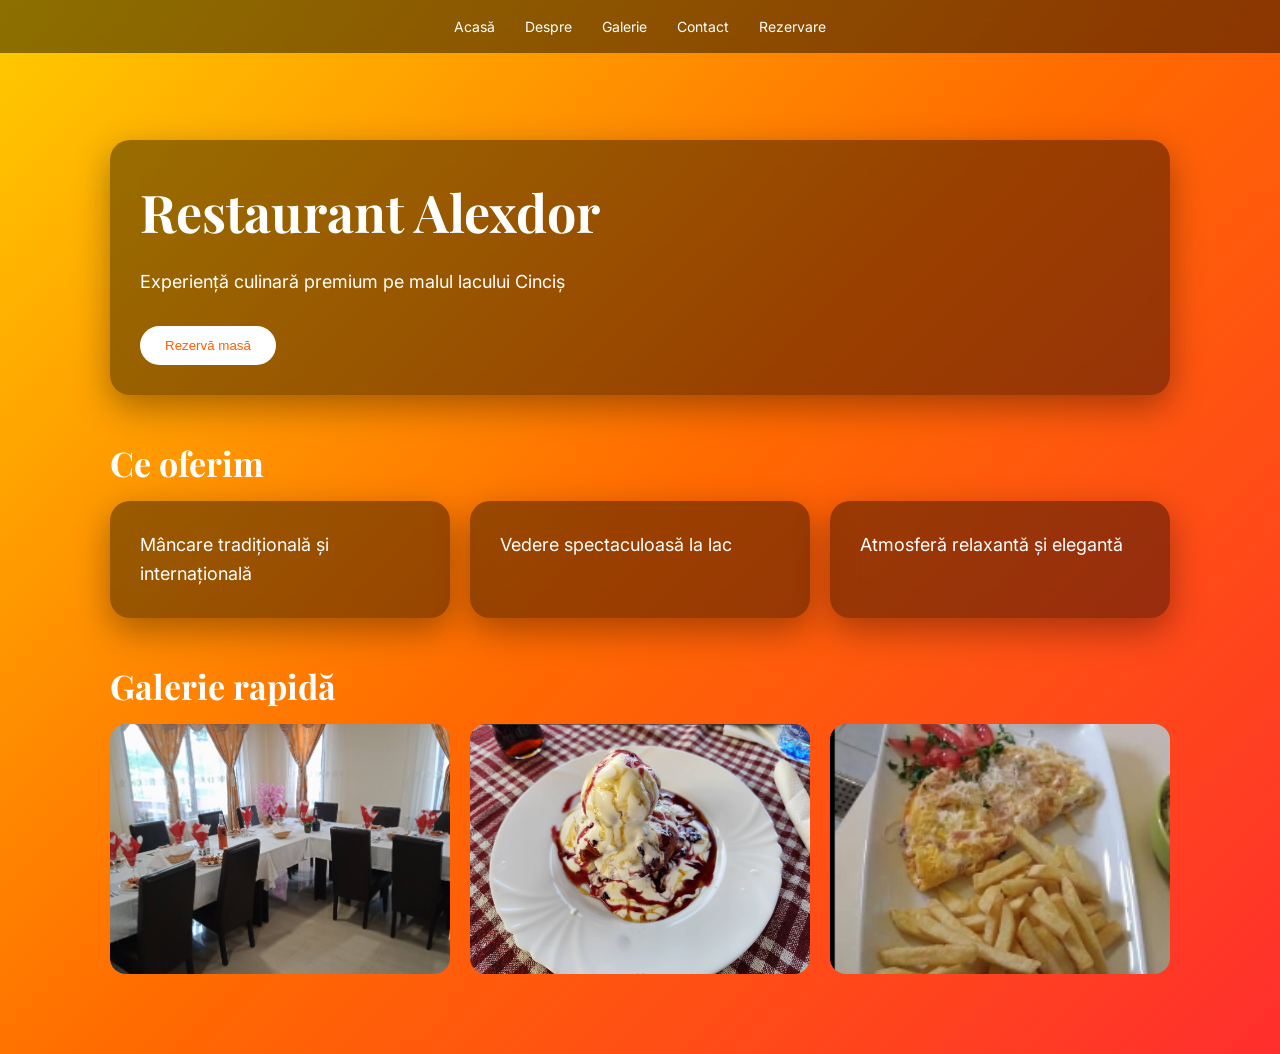
<file: Alexandor/index.html>
<!DOCTYPE html>
<html lang="ro">
<head>
<meta charset="UTF-8">
<title>Alexdor</title>
<link rel="stylesheet" href="style.css">
<script src="script.js" defer></script>
</head>

<body>

<nav>
<a href="index.html">Acasă</a>
<a href="despre.html">Despre</a>
<a href="galerie.html">Galerie</a>
<a href="contact.html">Contact</a>
<a href="rezervare.html">Rezervare</a>
</nav>

<div class="container">

<div class="card">
<h1>Restaurant Alexdor</h1>
<p>Experiență culinară premium pe malul lacului Cinciș</p>
<br>
<a href="rezervare.html"><button class="btn">Rezervă masă</button></a>
</div>

<br>

<h2>Ce oferim</h2>

<div class="grid">
<div class="card">Mâncare tradițională și internațională</div>
<div class="card">Vedere spectaculoasă la lac</div>
<div class="card">Atmosferă relaxantă și elegantă</div>
</div>

<br>

<h2>Galerie rapidă</h2>

<div class="grid">
<img src="1.jpg">
<img src="2.jpg">
<img src="3.jpg">
</div>

</div>

</body>
</html>
</file>
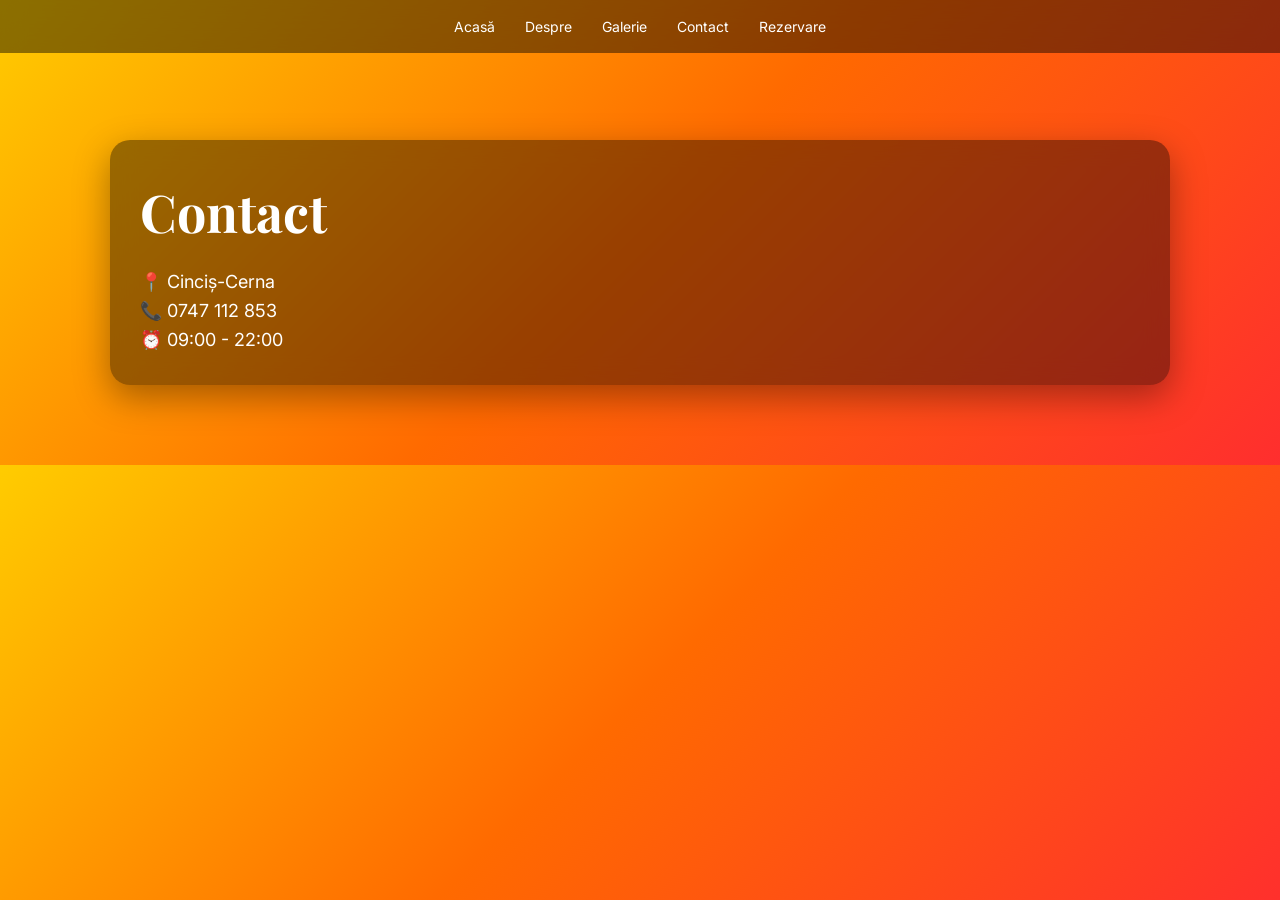
<file: Alexandor/contact.html>
<!DOCTYPE html>
<html lang="ro">
<head>
<meta charset="UTF-8">
<title>Contact</title>
<link rel="stylesheet" href="style.css">
</head>

<body>

<nav>
<a href="index.html">Acasă</a>
<a href="despre.html">Despre</a>
<a href="galerie.html">Galerie</a>
<a href="contact.html">Contact</a>
<a href="rezervare.html">Rezervare</a>
</nav>

<div class="container">

<div class="card">
<h1>Contact</h1>
<p>📍 Cinciș-Cerna</p>
<p>📞 0747 112 853</p>
<p>⏰ 09:00 - 22:00</p>
</div>

</div>

</body>
</html>
</file>
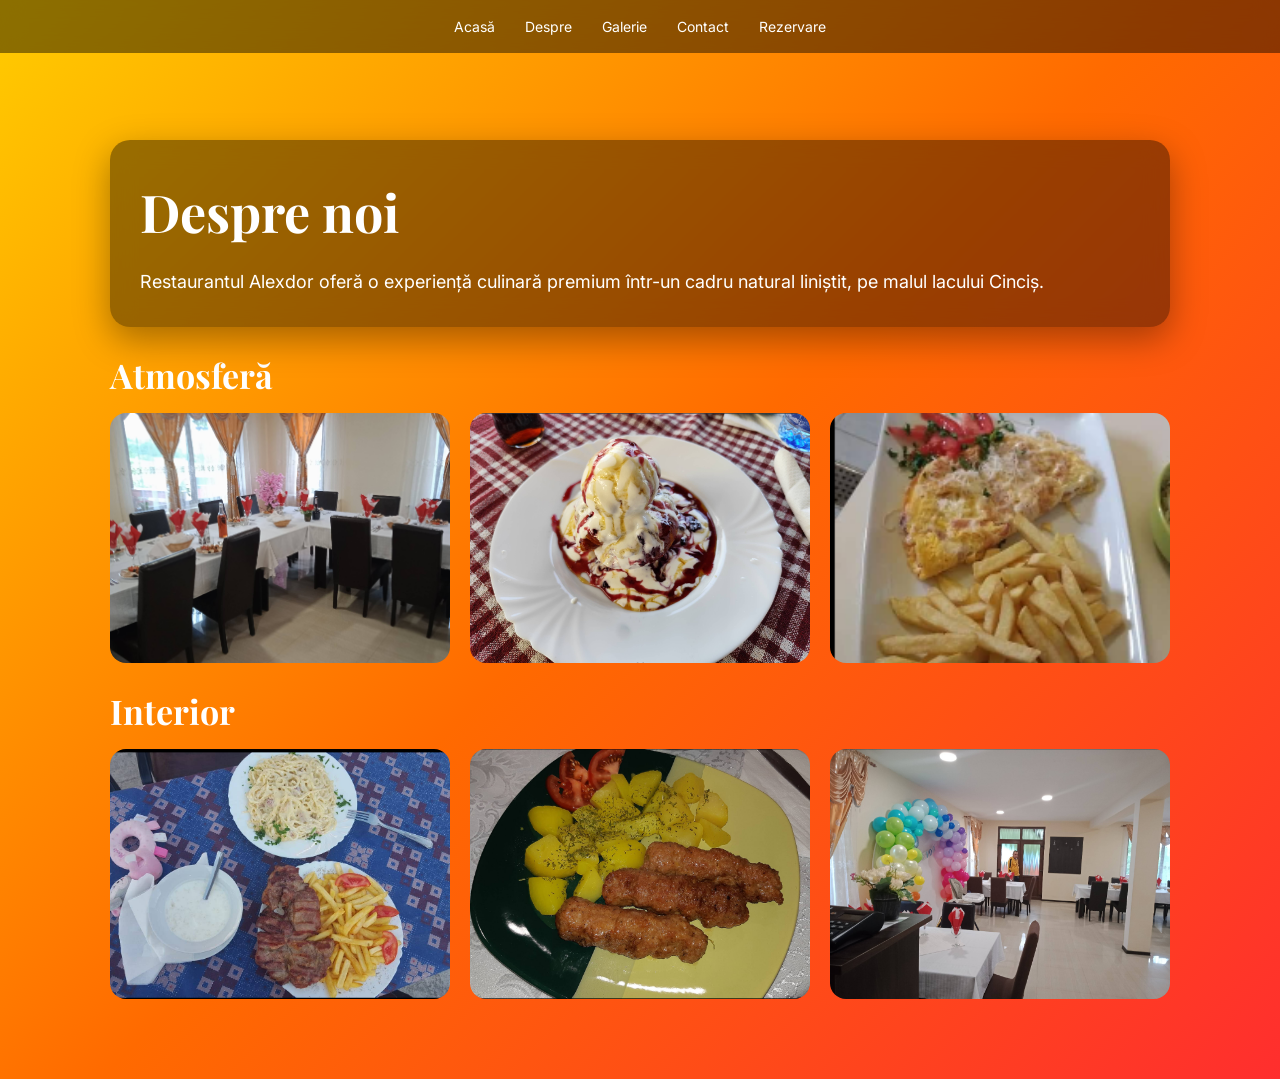
<file: Alexandor/despre.html>
<!DOCTYPE html>
<html lang="ro">
<head>
<meta charset="UTF-8">
<title>Despre</title>
<link rel="stylesheet" href="style.css">
</head>

<body>

<nav>
<a href="index.html">Acasă</a>
<a href="despre.html">Despre</a>
<a href="galerie.html">Galerie</a>
<a href="contact.html">Contact</a>
<a href="rezervare.html">Rezervare</a>
</nav>

<div class="container">

<div class="card">
<h1>Despre noi</h1>
<p>
Restaurantul Alexdor oferă o experiență culinară premium într-un cadru natural liniștit, pe malul lacului Cinciș.
</p>
</div>

<h2>Atmosferă</h2>
<div class="grid">
<img src="1.jpg">
<img src="2.jpg">
<img src="3.jpg">
</div>

<h2>Interior</h2>
<div class="grid">
<img src="4.jpg">
<img src="5.jpg">
<img src="6.jpg">
</div>

</div>

</body>
</html>
</file>
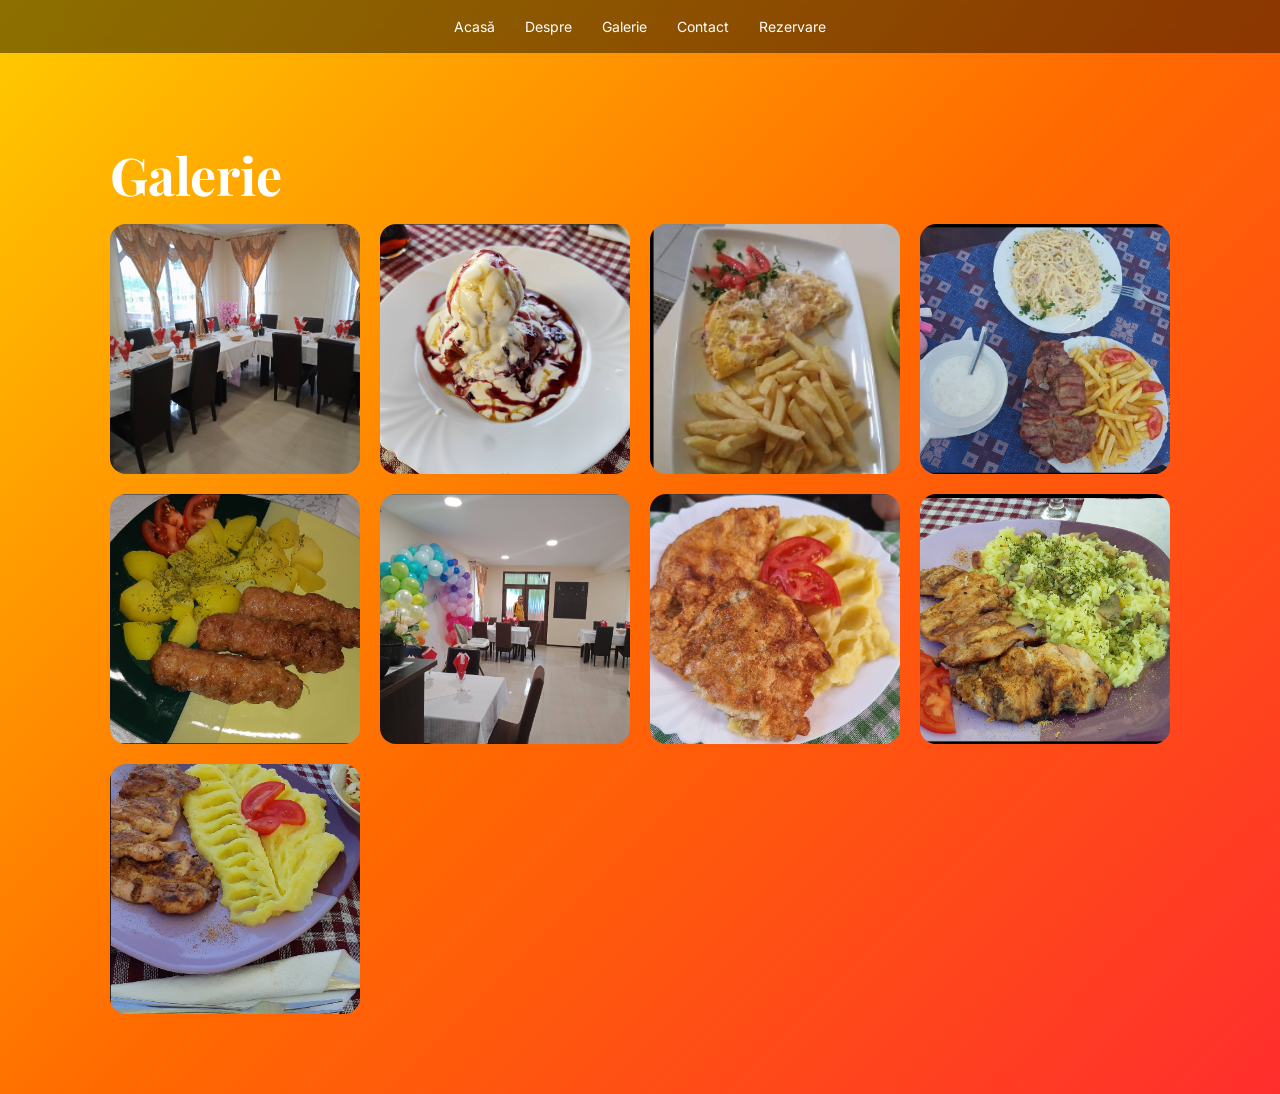
<file: Alexandor/galerie.html>
<!DOCTYPE html>
<html lang="ro">
<head>
<meta charset="UTF-8">
<title>Galerie</title>
<link rel="stylesheet" href="style.css">
</head>

<body>

<nav>
<a href="index.html">Acasă</a>
<a href="despre.html">Despre</a>
<a href="galerie.html">Galerie</a>
<a href="contact.html">Contact</a>
<a href="rezervare.html">Rezervare</a>
</nav>

<div class="container">

<h1>Galerie</h1>

<div class="grid">
<img src="1.jpg">
<img src="2.jpg">
<img src="3.jpg">
<img src="4.jpg">
<img src="5.jpg">
<img src="6.jpg">
<img src="7.jpg">
<img src="8.jpg">
<img src="9.jpg">
</div>

</div>

</body>
</html>
</file>
<file: Alexandor/style.css>
@import url('https://fonts.googleapis.com/css2?family=Inter:wght@300;400;500;600&family=Playfair+Display:wght@600;700&display=swap');

*{
    margin:0;
    padding:0;
    box-sizing:border-box;
}

body{
    font-family:Inter, sans-serif;
    background: linear-gradient(135deg,#ffcc00,#ff6a00,#ff2e2e);
    color:white;
}

/* NAV */
nav{
    position:fixed;
    top:0;
    width:100%;
    display:flex;
    justify-content:center;
    gap:30px;
    padding:18px;
    background:rgba(0,0,0,0.45);
    backdrop-filter:blur(12px);
    z-index:1000;
}

nav a{
    color:white;
    text-decoration:none;
    font-size:14px;
    transition:0.3s;
}

nav a:hover{
    color:#ffe0b3;
}

/* LAYOUT */
.container{
    max-width:1100px;
    margin:auto;
    padding:140px 20px 80px;
}

/* HEADINGS */
h1{
    font-family:'Playfair Display', serif;
    font-size:52px;
    margin-bottom:15px;
}

h2{
    font-family:'Playfair Display', serif;
    font-size:34px;
    margin:25px 0 15px;
}

/* CARD */
.card{
    background:rgba(0,0,0,0.4);
    padding:30px;
    border-radius:20px;
    backdrop-filter:blur(12px);
    box-shadow:0 12px 35px rgba(0,0,0,0.35);
    font-size:18px;
    line-height:1.6;
}

/* GRID */
.grid{
    display:grid;
    grid-template-columns:repeat(auto-fit,minmax(250px,1fr));
    gap:20px;
}

img{
    width:100%;
    height:250px;
    object-fit:cover;
    border-radius:16px;
    transition:0.3s;
}

img:hover{
    transform:scale(1.03);
}

/* BUTTON */
.btn{
    padding:12px 25px;
    background:white;
    color:#ff5e00;
    border:none;
    border-radius:25px;
    cursor:pointer;
    transition:0.3s;
}

.btn:hover{
    transform:scale(1.05);
}

/* MODAL */
.modal{
    display:none;
    position:fixed;
    inset:0;
    background:rgba(0,0,0,0.6);
    justify-content:center;
    align-items:center;
}

.modal-box{
    background:white;
    color:black;
    padding:20px;
    border-radius:15px;
    width:360px;
}

.input{
    width:100%;
    padding:10px;
    margin:6px 0;
    border:1px solid #ddd;
    border-radius:8px;
}
</file>
